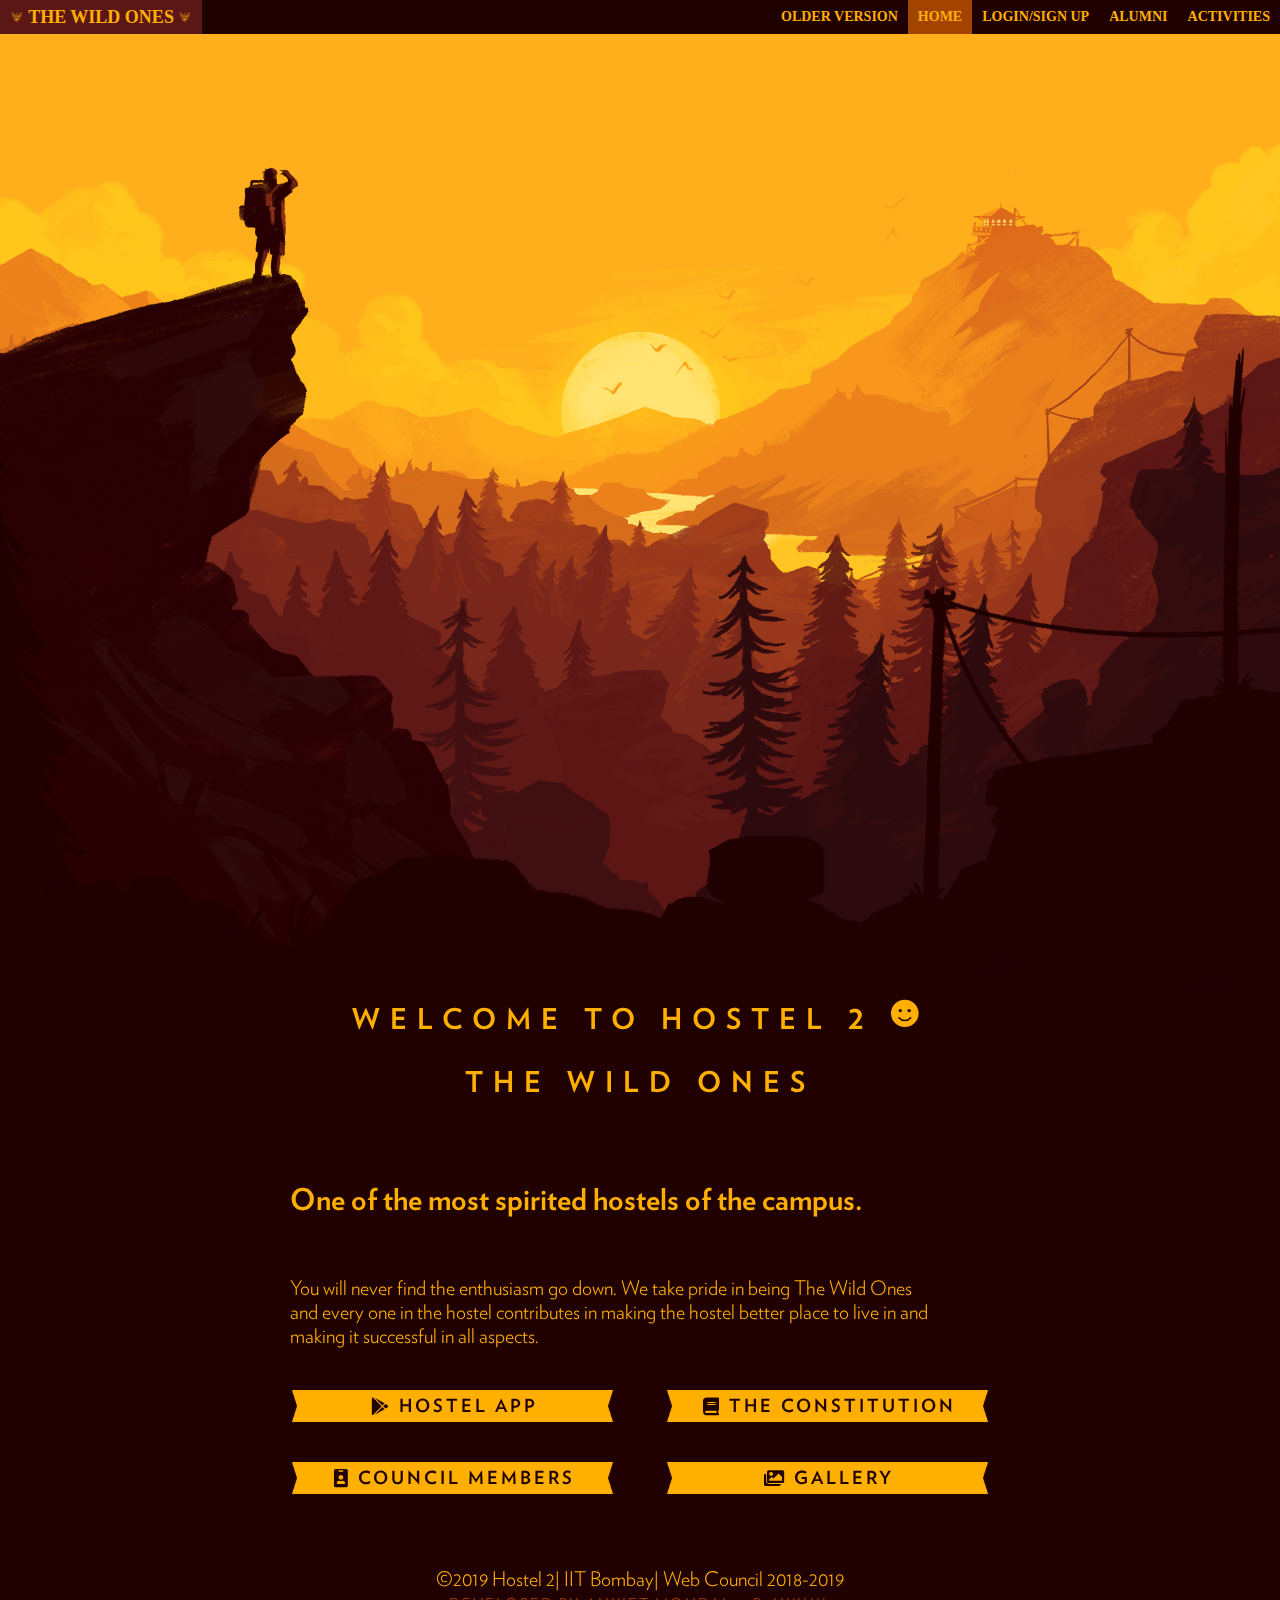
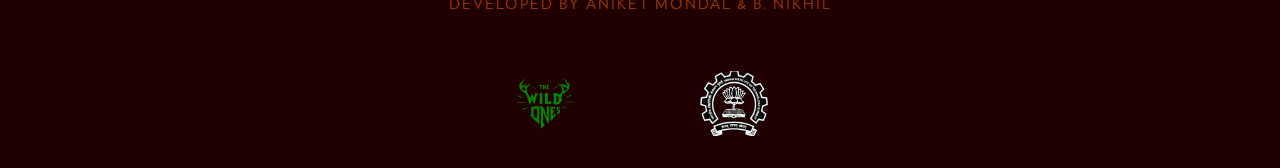
<file: index.html>
<html>
	<head>
		<meta name="viewport" content="width=device-width, initial-scale=1"> 
		<link rel="shortcut icon" href="images/h2.png">
		<title>The Wild Ones | H2 | IIT Bombay</title>
		<meta charset="utf-8">
		<link rel='stylesheet' href='https://use.fontawesome.com/releases/v5.6.3/css/all.css'>
		<link rel="stylesheet" href="css/firewatchlaunch.css" type="text/css" media="screen" charset="utf-8">
		<link rel="stylesheet" href="css/camponav.css" type="text/css" media="screen" charset="utf-8">
		<link rel="stylesheet" href="css/magnific-popup.css">
		<link rel="stylesheet" type="text/css" href="css/fonts.css" />
		<script type="text/javascript">
			!function(g,s,q,r,d){r=g[r]=g[r]||function(){(r.q=r.q||[]).push(
			arguments)};d=s.createElement(q);q=s.getElementsByTagName(q)[0];
			d.src='//d1l6p2sc9645hc.cloudfront.net/tracker.js';q.parentNode.
			insertBefore(d,q)}(window,document,'script','_gs');
			
			_gs('GSN-517995-G');
		  </script>
		<style> 
			#myDIV {
				-webkit-animation: mymove 6s infinite; /* Chrome, Safari, Opera */
				animation: mymove 6s infinite;
			}

			/* Chrome, Safari, Opera */
			@-webkit-keyframes mymove {
				50% {text-shadow: 1px 1px 50px red;}
			}

			/* Standard syntax */
			@keyframes mymove {
				50% {text-shadow: 1px 1px 50px red;}
			}
		</style>
	</head>
	
	<body class="firewatch launch withxbone">
			
			<ul class="navbar-top">
					
					<li id="nav-company"><a href=""><img src="images/h20.png" alt="icon" style="height: 14px"></img><strong> The Wild Ones </strong><img src="images/h20.png" alt="icon" style="height: 14px"></img></a></li>
					<li id="nav-blog"><a href=""><strong><span>Activities</span></strong></a></li>
					<li id="nav-blog"><a href="alumni/index.html"><strong><span>Alumni</span></strong></a></li>
					<li id="nav-blog"><a href="login.php"><strong><span>Login/Sign Up</span></strong></a></li>
					<li id="nav-game"><a href="#"><strong><span>Home</strong></a></li>
					<li id="nav-review"><a href="https://gymkhana.iitb.ac.in/~hostel2/index0.php"><strong><span>Older Version</span></strong></a></li>
			</ul>		
				<script type="text/javascript">document.getElementById("nav-game").className += " current";</script>
			

		<div id="page">

			

			<div class="keyart" id="nonparallax">
			</div>
			<div class="keyart" id="parallax">
				<div class="keyart_layer parallax" id="keyart-0" data-speed="2"></div>		<!-- 00.0 -->
				<div class="keyart_layer parallax" id="keyart-1" data-speed="5"></div>	<!-- 12.5 -->
				<div class="keyart_layer parallax" id="keyart-2" data-speed="11"></div>		<!-- 25.0 -->
				<div class="keyart_layer parallax" id="keyart-3" data-speed="16"></div>	<!-- 37.5 -->
				<div class="keyart_layer parallax" id="keyart-4" data-speed="26"></div>		<!-- 50.0 -->
				<div class="keyart_layer parallax" id="keyart-5" data-speed="36"></div>	<!-- 62.5 -->
				<div class="keyart_layer parallax" id="keyart-6" data-speed="49"></div>		<!-- 75.0 -->
				<div class="keyart_layer" id="keyart-scrim"></div>
				<div class="keyart_layer parallax" id="keyart-7" data-speed="69"></div>		<!-- 87.5 -->
				<div class="keyart_layer" id="keyart-8" data-speed="100"></div>		<!-- 100. -->
			</div>

			<div id="maincontain"><div id="main">

				<div class="section buy">
					<h2 class="banner nobackground" style="font-weight: 800;">
					<em>Welcome To Hostel </em>2 <em><i class='fas fa-smile'></i></em><br /><br /><em>The Wild Ones</em>
					</h2>
				</div>
				
				<div class="section description">
					<h5>One of the most spirited hostels of the campus.</h5>
					<div class="columntext">
						<p class="left">
						</br>You will never find the enthusiasm go down. We take pride in being The Wild Ones and every one in the hostel contributes in making the hostel better place to live in and making it successful in all aspects.
                        </p>
					</div>
				</div>
						
				<div class="section internallinks gridwithicons">
					<ul class="links smalllinks">
						<li class="link media"><a href="https://play.google.com/store/apps/details?id=app.insti&hl=en_IN">
							<h4 class="banner"><span class="oneline"><i class='fab fa-google-play'></i> Hostel App</span></h4>
						</a></li>
						<li class="link faq"><a href="https://gymkhana.iitb.ac.in/~hostel2/council/index.html">
							<h4 class="banner"><span class="twolines"><i class='fas fa-id-badge'></i> Council Members</span></h4>
						</a></li>
					</ul>
					<ul class="links smalllinks">
						<li class="link media"><a href="constitution.pdf">
							<h4 class="banner"><span class="twolines"><i class='fas fa-book'></i> The Constitution</span></h4>
						</a></li>
						<li class="link faq"><a href="gallery.php">
							<h4 class="banner"><span class="oneline"><i class='fas fa-images'></i> Gallery</span></h4>
						</a></li>
					</ul>
				</div>
				
				
				
				
				
				
				
				<div class="section copyright">
					<em>&copy;<span id="year">2019</span> Hostel 2| IIT Bombay| Web Council 2018-2019</em></br>
					<p>Developed by Aniket Mondal & B. Nikhil</p>
				</div>

				<div class="section companylinks">
					<ul class="companies">
						<li class="campo"><a href="">
							<h1></h1>
						</a></li>
						<li class="panic"><a href="http://iitb.ac.in/">
							<h1></h1>
						</a></li>
					</ul>
				</div>

			</div></div>

		</div>

		<script type="text/javascript" src="js/jquery-1.12.0.min.js"></script>
		<script type="text/javascript" src="js/jquery-migrate-1.2.1.min.js"></script>
		<script type="text/javascript" src="js/magnific.js"></script>
		<script type="text/javascript" src="js/jquery.mousewheel.min.js"></script>

		<script type="text/javascript" src="js/firewizard.js"></script>
	</body>

</html>
</file>
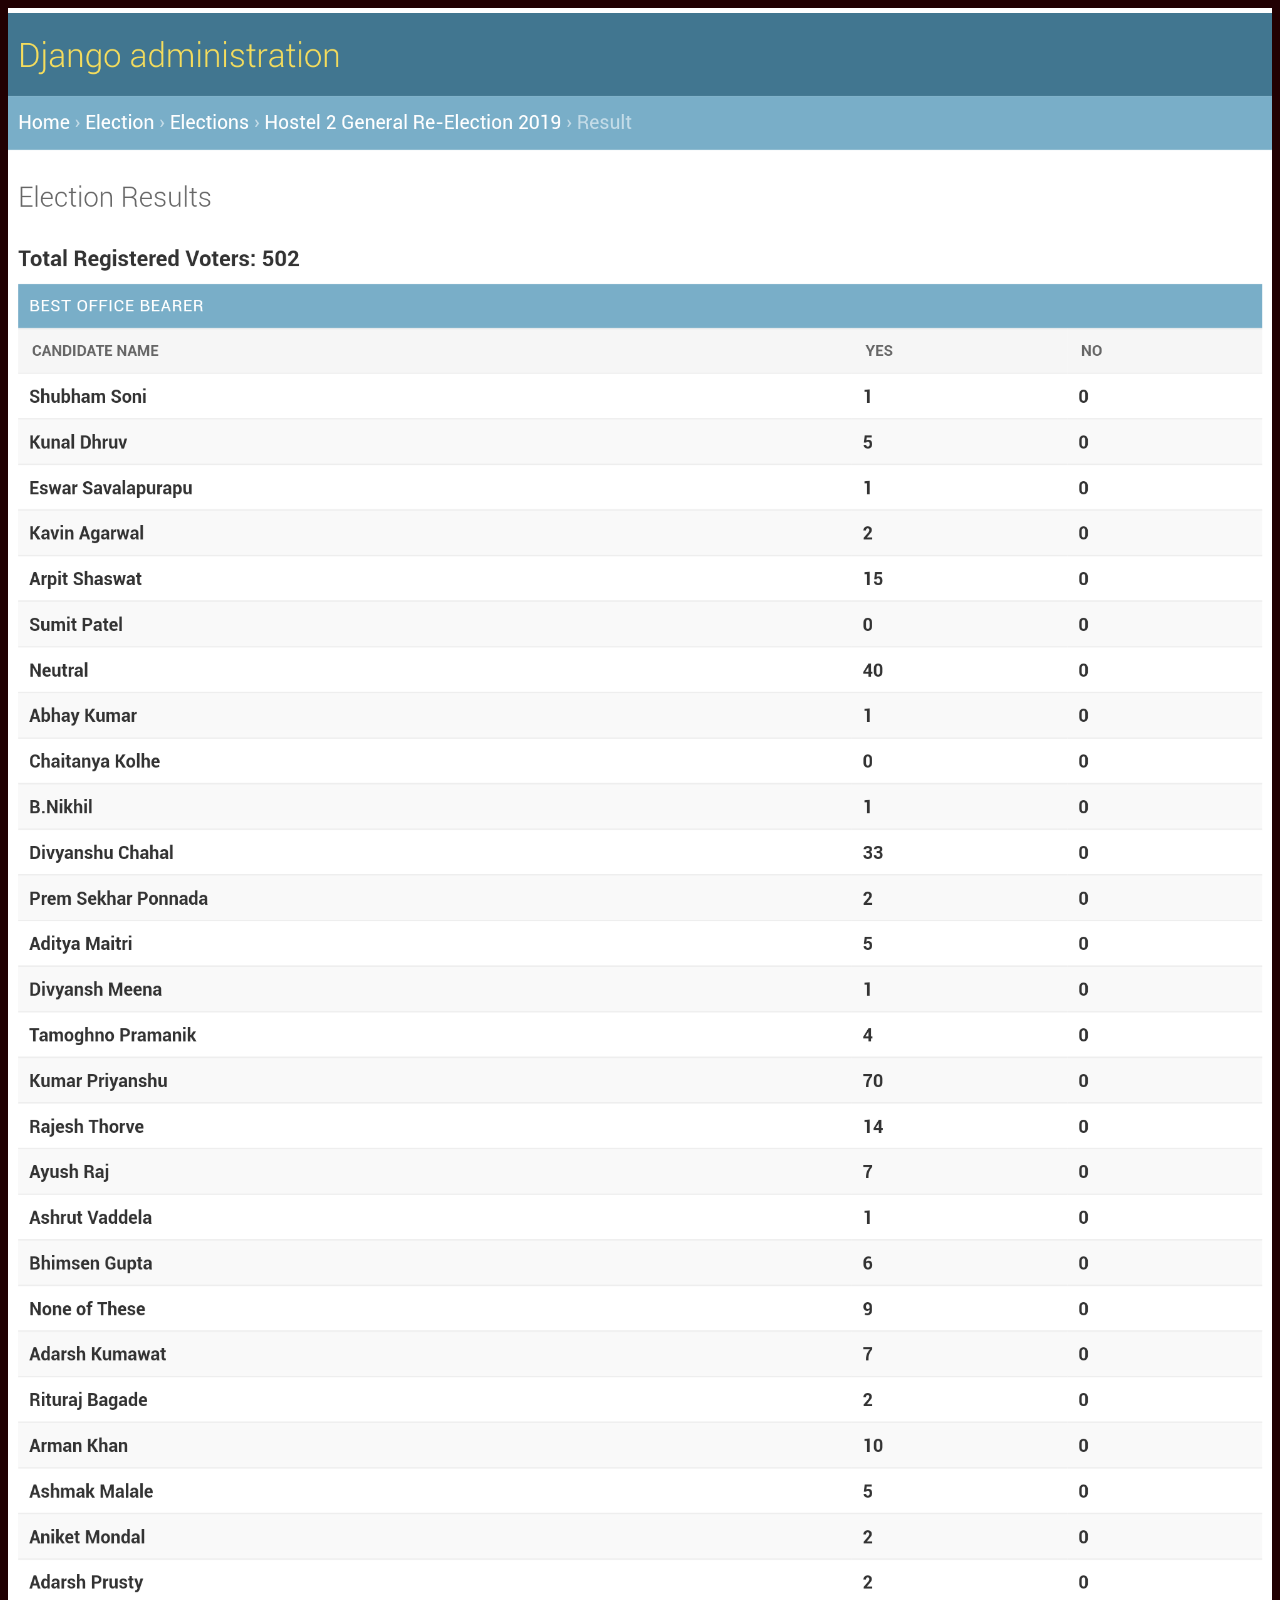
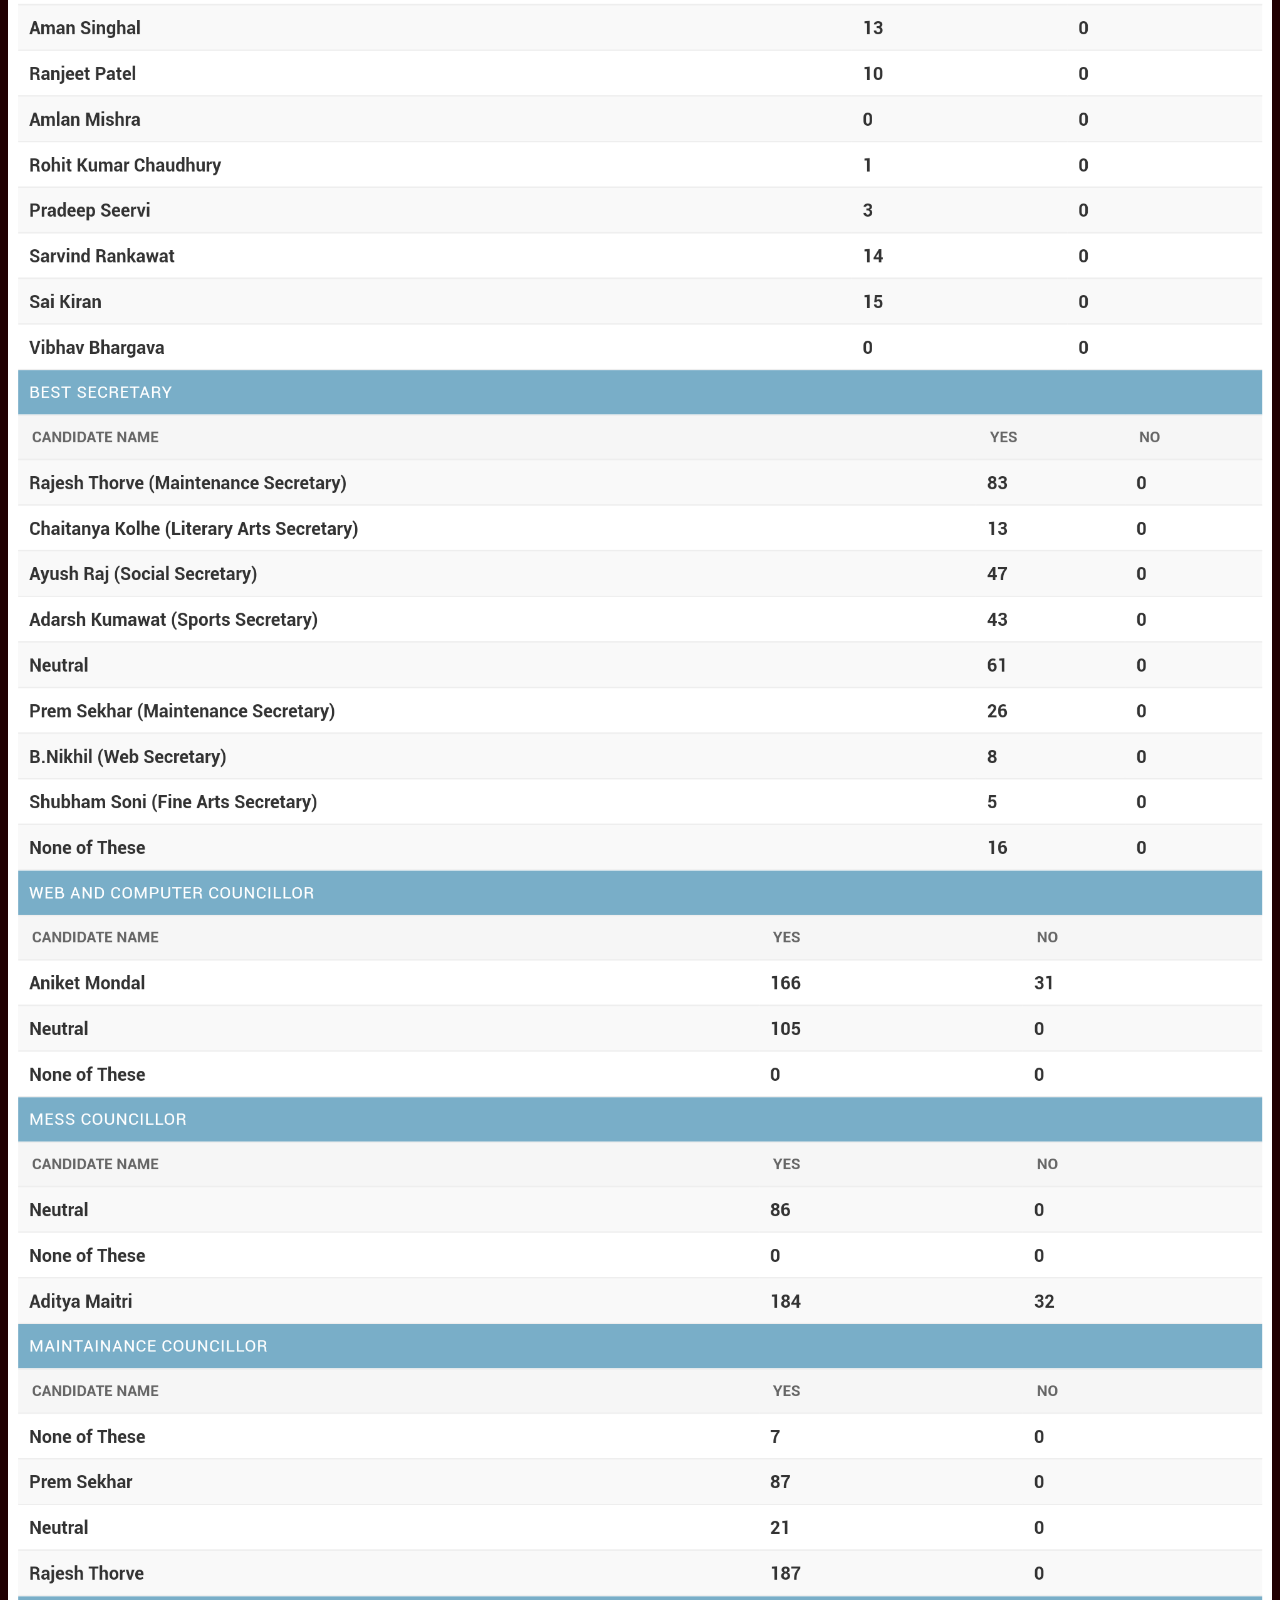
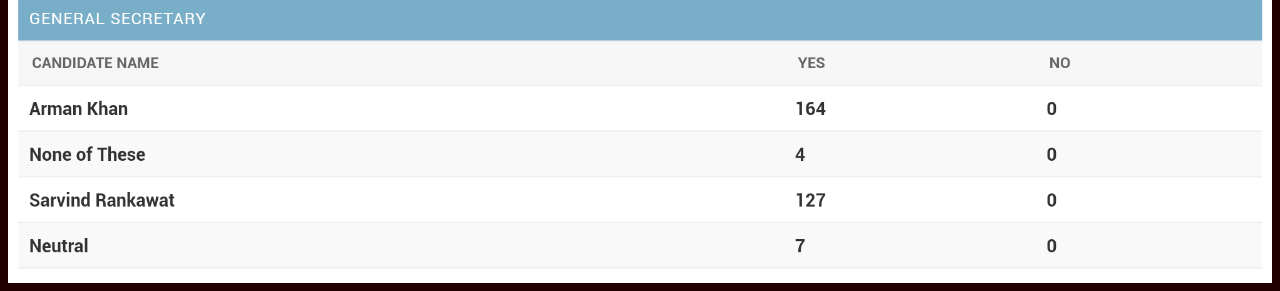
<file: eresult.html>
<html lang="en">
	<head>
	<title>Result of H2 General Election 2019-2020</title>
	</head>
	<body style="background-color:#210002">
	<img src="images/result.png" style="max-width:100%">
	</body>
</html>
</file>
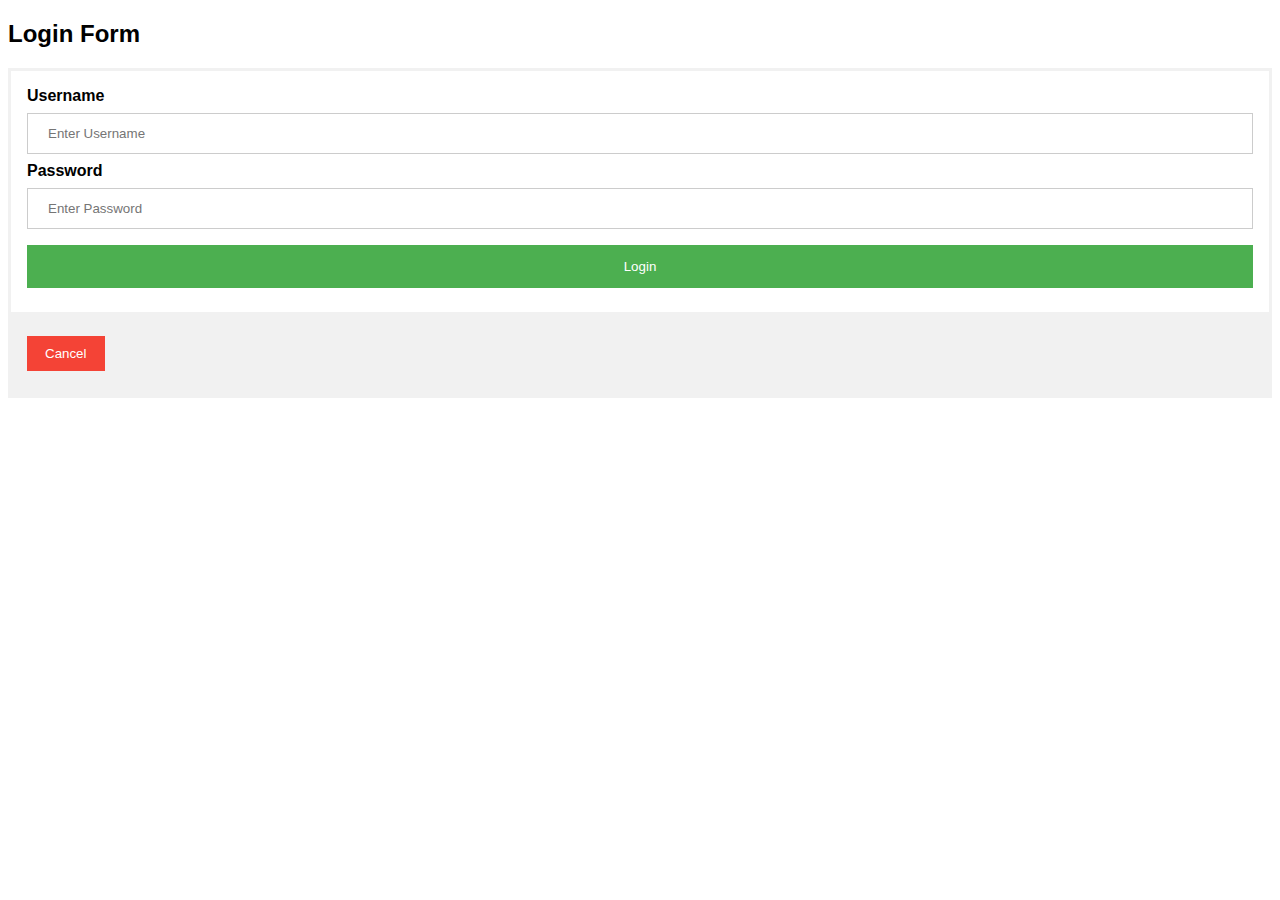
<file: secretaries.html>
<!DOCTYPE html>
<html>
<head>
<meta name="viewport" content="width=device-width, initial-scale=1">
<style>
body {font-family: Arial, Helvetica, sans-serif;}
form {border: 3px solid #f1f1f1;}

input[type=text], input[type=password] {
    width: 100%;
    padding: 12px 20px;
    margin: 8px 0;
    display: inline-block;
    border: 1px solid #ccc;
    box-sizing: border-box;
}

button {
    background-color: #4CAF50;
    color: white;
    padding: 14px 20px;
    margin: 8px 0;
    border: none;
    cursor: pointer;
    width: 100%;
}

button:hover {
    opacity: 0.8;
}

.cancelbtn {
    width: auto;
    padding: 10px 18px;
    background-color: #f44336;
}

.imgcontainer {
    text-align: center;
    margin: 24px 0 12px 0;
}

img.avatar {
    width: 40%;
    border-radius: 50%;
}

.container {
    padding: 16px;
}

span.psw {
    float: right;
    padding-top: 16px;
}

/* Change styles for span and cancel button on extra small screens */
@media screen and (max-width: 300px) {
    span.psw {
       display: block;
       float: none;
    }
    .cancelbtn {
       width: 100%;
    }
}
</style>
</head>
<body>

<h2>Login Form</h2>

<form action="council_check.php" method="POST" enctype = "multipart/form-data">
  <div class="container">
    <label for="uname"><b>Username</b></label>
    <input type="text" placeholder="Enter Username" name="uname" required>

    <label for="psw"><b>Password</b></label>
    <input type="password" placeholder="Enter Password" name="psw" required>
        
    <button type="submit">Login</button>
  </div>

  <div class="container" style="background-color:#f1f1f1">
    <button type="button" class="cancelbtn">Cancel</button>
  </div>
</form>

</body>
</html>
</file>
<file: css/camponav.css>
.fwswitch.mobile ul.navbar-top {
	display: none;
}

ul.navbar-top .reveal {
	display: none;
}
ul.navbar-top .collapse {
	display: inline;
}

ul.navbar-top a {
	text-decoration: none;
}
ul.navbar-top {
	position: relative;
	z-index: 99999;
	width: 100%;
	text-align: left;
	font-size: 0;
	line-height: 0;
	font-family: "futura-pt";
	padding: 0;
}
.fwswitch ul.navbar-top {
	box-shadow: 0 0px 15px 0px #2c2819e3;
}

ul.navbar-top b, ul.navbar-top strong, ul.navbar-top b *, ul.navbar-top strong * {
	font-weight: 700;
}
ul.navbar-top:after {
	content: "";
	display: block;
	clear: both;
}

ul.navbar-top li, ul.navbar-top a {
	display: inline-block;
}

ul.navbar-top li {
	float: right;
}

ul.navbar-top li#nav-company {
	float: left;
}
ul.navbar-top li#nav-company a {
	font-size: 18px;
	line-height: 14px;
}

ul.navbar-top, ul.navbar-top a {
	background-color: #000;
}

.firewatch ul.navbar-top, .firewatch ul.navbar-top a {
	background-color: #2d112b;
}
.firewatch.launch ul.navbar-top, .firewatch.launch ul.navbar-top a {
	background-color: #210002;
}

.firewatch.faq ul.navbar-top, .firewatch.faq ul.navbar-top a {
	background-color: #FF6C3F;
}

ul.navbar-top a {
	color: #F3F1E9;
	font-size: 14px;
	line-height: 14px;
	padding: 10px;
	text-transform: uppercase;
}
.index ul.navbar-top a {
	color: #F3F1E9;
}
.firewatch ul.navbar-top a {
	color: #ffaf00;
}
.fwswitch ul.navbar-top a {
	color: rgb(254,242,224);
}
.firewatch.faq ul.navbar-top a {
	color: #2D112D;
}

ul.navbar-top li.current a, ul.navbar-top li.current a:hover {
	background-color: #F3F1E9;
	color: #000;
}
.index ul.navbar-top li.current a, .index ul.navbar-top li.current a:hover {
	background-color: #000;
	color: #F3F1E9;
}

.firewatch ul.navbar-top li.current a, .firewatch ul.navbar-top li.current a:hover {
	background-color: #7e0030;
	color: #ff6d3f;
}
.firewatch.launch ul.navbar-top li.current a, .firewatch.launch ul.navbar-top li.current a:hover {
	background-color: #a34300;
	color: #ffaf00;
}
.firewatch.faq ul.navbar-top li.current a, .firewatch.faq ul.navbar-top li.current a:hover {
	background-color: #2D112D;
	color: #C9293E;
}
.fwswitch ul.navbar-top li.current a, .fwswitch ul.navbar-top li.current a:hover {
	background-color: rgb(254,242,224);
}

.firewatch ul.navbar-top {
	position: absolute;
	top: 0;
}

.firewatch.faq ul.navbar-top {
	margin-bottom: 0;
}

ul.navbar-top a:hover {
	background-color: #44433E;
	text-decoration: none;
	border: 0;
}

.firewatch ul.navbar-top a:hover {
	background-color: #530031;
}
.firewatch.launch ul.navbar-top a:hover {
	background-color: #5a1715;
}

.firewatch.faq ul.navbar-top a:hover {
	background-color: #C8512C;
}

@media only screen and (max-width: 880px) {
	ul.navbar-top .reveal {
		display: inline;
	}
	ul.navbar-top .collapse {
		display: none;
	}
}

@media only screen and (max-width: 630px) {
	ul.navbar-top a {
		padding-left: 4px;
		padding-right: 4px;
	}
	ul.navbar-top #nav-company a {
		padding-left: 10px;
		padding-right: 5px;
	}
}

@media only screen and (max-width: 560px) {
	ul.navbar-top b, ul.navbar-top strong, ul.navbar-top b *, ul.navbar-top strong * {
		font-weight: 700;
	}
	ul.navbar-top a {
		padding-left: 3px;
		padding-right: 3px;
	}
}

@media only screen and (max-width: 540px) {
	body {
		padding-bottom: 250px !important;
	}
	.fwswitch ul.navbar-top {
		box-shadow: none;
	}
	ul.navbar-top li, ul.navbar-top li#nav-company {
		float: none;
		display: block;
		text-align: center;
	}
	ul.navbar-top a {
		float: none;
		display: block;
	}
	ul.navbar-top {
		position: absolute;
		bottom: 0;
		counter-reset: c 6;
	}

	.firewatch ul.navbar-top {
		top: initial;
	}
	ul.navbar-top .reveal {
		display: none;
	}
	ul.navbar-top .collapse {
		display: inline;
	}

	.egypt .video .container {
		top: 0;
	}
}
</file>
<file: css/fonts.css>
/*
	Copyright (C) 2011-2018 Hoefler & Co.
	This software is the property of Hoefler & Co. (H&Co).
	Your right to access and use this software is subject to the
	applicable License Agreement, or Terms of Service, that exists
	between you and H&Co. If no such agreement exists, you may not
	access or use this software for any purpose.
	This software may only be hosted at the locations specified in
	the applicable License Agreement or Terms of Service, and only
	for the purposes expressly set forth therein. You may not copy,
	modify, convert, create derivative works from or distribute this
	software in any way, or make it accessible to any third party,
	without first obtaining the written permission of H&Co.
	For more information, please visit us at http://typography.com.
	265418-131271-20181214
*/

@font-face{ font-family: "Verlag A"; src: url([data-uri]); font-weight:300; font-style:normal; } @font-face{ font-family: "Verlag B"; src: url([data-uri]); font-weight:300; font-style:normal; } @font-face{ font-family: "Verlag A"; src: url([data-uri]); font-weight:400; font-style:normal; } @font-face{ font-family: "Verlag B"; src: url([data-uri]); font-weight:400; font-style:normal; } @font-face{ font-family: "Verlag A"; src: url([data-uri]); font-weight:700; font-style:normal; } @font-face{ font-family: "Verlag B"; src: url([data-uri]); font-weight:700; font-style:normal; }
</file>
<file: css/firewatchlaunch.css>
/* RESET */
a,abbr,acronym,address,applet,article,aside,audio,b,big,blockquote,body,canvas,caption,center,cite,code,dd,del,details,dfn,div,dl,dt,em,embed,fieldset,figcaption,figure,footer,form,h1,h2,h3,h4,h5,h6,header,hgroup,html,i,iframe,img,ins,kbd,label,legend,li,mark,menu,nav,object,ol,output,p,pre,q,ruby,s,samp,section,small,span,strike,strong,sub,summary,sup,table,tbody,td,tfoot,th,thead,time,tr,tt,u,ul,var,video{margin:0;padding:0;border:0;font:inherit;vertical-align:top}article,aside,details,figcaption,figure,footer,header,hgroup,menu,nav,section{display:block}body{line-height:1}ol,ul{list-style:none}blockquote,q{quotes:none}blockquote:after,blockquote:before,q:after,q:before{content:'';content:none}table{border-collapse:collapse;border-spacing:0}
a, a:link, a:visited { color: inherit; text-decoration: inherit; }

/* GLOBAL */

.section.internallinks, .section.internallinks * {
	vertical-align: baseline;
}
.gridwithicons.section.internallinks, .gridwithicons.section.internallinks * {
	vertical-align: top;
}



html {
	background-color: #210002;
	color: #ffaf00;
	font-family: 'Verlag A', 'Verlag B', "Verlag";
	font-weight: 300;
	font-style: normal;
	text-align: center;
	font-size: 20px;
}

.section {
	color: #ffaf00;
}

p>a:link, p>a:visited {
	color: #03675a;
	text-decoration: underline;
	transition: color 0.2s;
}
p>a:hover {
	color: #fff;

}

body {
	position: relative;
}
body.subpage {
	position: relative;
}
.subpage .toprule {
	position: relative;
}

h2, h4 {
	text-transform: uppercase;
}

s {
	opacity: 0.8;
	position: relative;
	text-decoration: none;
}
s:before {
	position: absolute;
	content: "";
	left: -3px;
	top: 50%;
	right: -3px;
	border-top: 2px solid;
	box-shadow: 0px 1px 1px #ffaf00;
	border-color: #2c3700;
	-webkit-transform: rotate(-4deg);
	-moz-transform: rotate(-4deg);
	-ms-transform: rotate(-4deg);
	-o-transform: rotate(-4deg);
	transform: rotate(-4deg);
}


/* MAGNIFIC OVERRIDE */

.firewatch .mfp-image-holder .mfp-content {
    max-width: 90%;
}



/* PARALLAX */

.keyart, .keyart_layer {
	height: 1000px;
}

#parallax {
	display: none;
}
#nonparallax {
	display: block;
}

#nonparallax {
	background-image: url('../images/keyart-mobile.jpg');
	background-position: center;
	background-repeat: no-repeat;
	background-size: cover;
}

.keyart {
	position: relative;
	z-index: 10;
}

.keyart_layer {
	background-position: bottom center;
	background-size: auto 1038px;
	background-repeat: repeat-x;
	width: 100%;
	position: absolute;
}
.keyart_layer.parallax {
	position: fixed;
}
	#keyart-0 {
		background-image: url('../images/parallax/parallax0.png');
		background-color: #ffaf00;
	}
	#keyart-1 {
		background-image: url('../images/parallax/parallax1.png');
	}
	#keyart-2 {
		background-image: url('../images/parallax/parallax2.png');
	}
	#keyart-3 {
		background-image: url('../images/parallax/parallax3.png');
	}
	#keyart-4 {
		background-image: url('../images/parallax/parallax4.png');
	}
	#keyart-5 {
		background-image: url('../images/parallax/parallax5.png');
	}
	#keyart-6 {
		background-image: url('../images/parallax/parallax6.png');
	}
	#keyart-7 {
		background-image: url('../images/parallax/parallax7.png');
	}
	#keyart-8 {
		background-image: url('../images/parallax/parallax8.png');
	}
	#keyart-scrim {
		/* background-color: #ffaf00; */
		background-color: #ffaf00;
		opacity: 0;
	}

@media (-webkit-min-device-pixel-ratio: 1.5), (min-resolution: 144dpi){ 
   	#keyart-0 {
		background-image: url('../images/parallax/parallax0@2x.png');
		background-color: #ffaf1b;
	}
	#keyart-1 {
		background-image: url('../images/parallax/parallax1@2x.png');
	}
	#keyart-2 {
		background-image: url('../images/parallax/parallax2@2x.png');
	}
	#keyart-3 {
		background-image: url('../images/parallax/parallax3@2x.png');
	}
	#keyart-4 {
		background-image: url('../images/parallax/parallax4@2x.png');
	}
	#keyart-5 {
		background-image: url('../images/parallax/parallax5@2x.png');
	}
	#keyart-6 {
		background-image: url('../images/parallax/parallax6@2x.png');
	}
	#keyart-7 {
		background-image: url('../images/parallax/parallax7@2x.png');
	}
	#keyart-8 {
		background-image: url('../images/parallax/parallax8@2x.png');
	}
}

/* FIREWATCH LOGO */

h1#firewatchlogo {
	position: relative;
	width: 100%;
	height: 282px;
	background-position: center bottom;
	background-repeat: no-repeat;
	background-size: 400px auto;
	background-image: url('../images/firewatch_subpage_mainlogo.png');
	text-indent: -9999px;
	z-index: 2;
	margin-bottom: 80px;
}

#firewatchlogocontain {
	max-width: 400px;
	margin: 105px auto 80px;
}
	#firewatchlogocontain img {
		width: 100%;
		transition: opacity 0.2s;
	}
	#firewatchlogocontain a:hover img {
		opacity: 0.8;
	}

@media (max-width: 600px) {
	#firewatchlogocontain {
		padding-left: 10px;
		padding-right: 20px;
	}
}

@media only screen and (max-device-width: 450px) {

	h1#firewatchlogo {
		
	}

}

/* MAIN STRUCTURE */

.toprule {
	background-color: #a34300;
	height: 37px;
	position: absolute;
	width: 100%;
}

@media only screen and (max-width: 480px) {
	.toprule {
		display: none;
	}

	.pax #maincontain {
		top: 0px !important;
	}
}

#maincontain {
	background-color: #210002;
	position: relative;
	z-index: 98;
}

	.pax #maincontain {
		top: 140px;
	}


#main {
	max-width: 900px;
	padding-left: 30px;
	padding-right: 30px;
	margin-left: auto;
	margin-right: auto;
	z-index: 99;
	position: relative;
	background-color: #210002;
}

.section {

}



/* PAX 2016 OVERRIDE PAGES */


.section.paxlogo {
	max-width: 425px;
	margin-left: auto;
	margin-right: auto;
}
	.section.paxlogo img {
		width: 100%;
		margin-top: 60px;
	}

.section.description.paxcallout {
	text-transform: uppercase;	
	text-align: center;
	margin-top: 50px;
	margin-bottom: 80px;
}
.section.description.paxcallout h5 {
	margin-bottom: 12px;
	letter-spacing: 11px;
	font-size: 26px;
	line-height: 1em;
}
.section.description.paxcallout h5 span {
	font-size: 22px;
	vertical-align: 0px;
}

.section.description .prepax {
	text-align: center;
}

.pax .section.feature img {
	width: 100%;
}

.pax .section.feature.syber img {
	width: 100%;
	max-width: 405px;
}

.pax .section.support {
	margin-top: 50px;
}


/* GAME DESCRIPTION */

.section.description {
	text-align: left;
	line-height: 1.2em;
	margin-top: 80px;
	max-width: 700px;
	margin-left: auto;
	margin-right: auto;
}

.section.description h5 {
	font-size: 30px;
	font-weight: 700;
	line-height: 1.5em;
	margin-bottom: 30px;
}

.columntext p {
	margin-bottom: 1.6em;
	display: inline-block;
}
	.columntext p.left {
		margin-right: 50px;
	}


/* BANNER STYLING */
 
h2.banner.nobackground {
	color: #ffaf00;
}

.banner span {
	background: url('../images/banner_transparent_left.png') no-repeat left top / contain, 
				url('../images/banner_transparent_right.png') no-repeat right top / contain;
	background-color: #ffaf00;
	color: #210002;
	display: inline-block;
	padding: .5em 1.1em;
	background-clip: padding-box;
	outline: 1px solid #210002;
	transition: background-color 0.15s;
}
.banner.arrow span {
	background: url('../images/banner_transparent_left.png') no-repeat left top / contain, 
				url('../images/banner_arrow_transparent_right.png') no-repeat right top / contain;
}
	.active .banner span {
		transition: none;
	}
	a:hover .banner span {
		background-color: #ffffff;
	}
	a:hover .banner span s:before {
		box-shadow: 0px 1px 1px #fff;
	}

	.section li>a:hover h3 {
		background-color: #ffffff;
	}
.subpagenav .active .banner span {
	color: #ffaf1b;
}

.link.active .banner span {
	background: url('../images/banner_outlined_left.png') no-repeat left top / contain,
				url('../images/banner_outlined_right.png') no-repeat right top / contain,
				url('../images/banner_outlined_body.png') repeat-x center top / contain;
}

.smalllinks li h3 {
	width: 290px;
	height: 70px;
	background-color: #ffaf00;
	display: inline-block;
	text-indent: -9999px;
	background-size: cover;
	background-position: center;
	padding-bottom: 3px;
	box-shadow: inset 0 0 0 3px #210002;
	background-clip: padding-box;
	transition: background-color 0.15s;
}
.withxbone .smalllinks li h3 {
	width: 250px;
}

.smalllinks li.pc .steam h3 {
	width: 184px;
}
.smalllinks li.pc .gog h3 {
	width: 70px;
}
.smalllinks li.xbone .xlive h3 {
	width: 140px;
}

.smalllinks li.pc a {
	display: inline-block;
}

.smalllinks h4 {
	font-size: 18px;
	letter-spacing: 3px;
	font-weight: 700;
}

.smalllinks h4.banner span {
	padding: 4px 13px 3px 16px;
}

.smalllinks li a {
	display: block;
}

.smalllinks.switch h4.banner {
	display: block;
	margin-top: 30px;
}

.smalllinks.switch h4.banner span {
    display: block;
    max-width: 700px;
    margin-left: auto;
    margin-right: auto;
}

.section .dim li>a h3, .section .dim li.active>a h4.banner span {
	background-color: #210002;
}

.section .dim li>a h3, .section .dim li>a h4.banner span, .smalllinks.switch h4.banner span {
	background-color: #973700;
}
.section .dim li>a:hover h3, .section .dim li>a:hover h4.banner span, a.smalllinks.switch:hover h4.banner span {
	background-color: #ffaf00;
}




/* SUBPAGE TOP NAV */

.section.subpagenav {
	max-width: 1425px;
	margin: 0 auto 90px auto;
	padding-left: 25px;
	padding-right: 25px;
}
.section.subpagenav li.link {
	display: inline-block;
}
.section.subpagenav li.link.active {
	margin: auto 110px;
}

.section.subpagenav .banner span {
	width: 280px;
}

.section.subpagenav .active a {
	cursor: default;
}

@media (max-width: 1450px) {
	.section.subpagenav li.link.active {
		margin: auto 43px;
	}
	.section.subpagenav .banner span {
		width: 240px;
	}
}

@media (max-width: 975px) {
	.section.subpagenav li.link {
		display: block;
		margin: 15px auto;
	}
	.section.subpagenav .banner span {
		display: block;
		max-width: 400px;
		width: auto;
		margin: auto;
	}
	.section.subpagenav li.link.active {
		margin: auto;
	}
}




/* VIDEO SECTION */

.section.feature {
	width: 100%;
	max-width: none;
	margin: 50px auto 120px;
}

.videocontain {
	position: relative;
	padding-bottom: 56.1%;
	height: 0;
	overflow: hidden;
}

.videocontain iframe {
	position: absolute;
	top: 0;
	left: 0;
	width: 100%;
	height: 100%;
}


/* PRESS QUOTE SECTIONS */

.section.pressquote {
	margin: 30px auto 20px;
}
	.section.pressquote.first {
		margin-top: 0;
	}
.section.pressquote h2, .section.pressquote h3 {
	line-height: 1.35em;
	margin: 20px auto;
}
	.section.pressquote.first h2 {
		margin-top: 0;
	}

.section.pressquote.big h2 {
	font-size: 38px;
	letter-spacing: 3px;
}

.section.pressquote h3 {
	font-weight: 700;
	color: #973700;
}
.section.pressquote.big h3 {
	font-size: 22px;
	letter-spacing: 3px;
}

/* AWARDS */

ul.awards {
	margin-left: -70px;
	margin-right: -70px;
	margin-bottom: 50px;
}
li.award {
	height: 50px;
	width: 170px;
	background-image: url(images/laurel_left.png), url(images/laurel_right.png);
	background-position: left, right;
	background-size: contain;
	background-repeat: no-repeat;
	display: inline-block;
	padding: 10px 40px;
	margin: 15px 35px;
	vertical-align: middle;
}
li.award div {
	position: relative;
	top: 50%;
	transform: translateY(-50%);
}
li.award span {
	display: block;
	font-size: 14.5px;
	text-transform: uppercase;
	letter-spacing: 1px;
	line-height: 18px;
}
li.award .details {
	color: rgb(151,55,0);
	font-weight: 600;
}

/* STORE LINKS SECTION */

.section.buy {
	color: #210002;
	/* margin-bottom: 80px; */
	margin-bottom: 40px;
}

.section.buy h2.nobackground {
	font-size: 170%;
}
.section.buy h2.nobackground em {
	font-size: 84%;
	vertical-align: 0;
}

.section.buy h2.banner span {
	padding: 15px 22px 15px 28px;
}
.withxbone .section.buy h2.banner span {
	padding-left: 48px;
	padding-right: 42px;
	padding-top: 12px;
	font-size: 130%;
}
.withxbone .section.buy h2.banner span>em {
	font-size: 89%;
	vertical-align: -1px;
}

.section.buy h2 {
	font-size: 28px;
	letter-spacing: 10px;
}

.section.buy ul {
	margin-left: 26px;
}
.withxbone .section.buy ul {
	margin-left: 0;
}

.section.buy li {
	display: inline-block;
	margin-top: 12px;
}
.section.buy li.steam {
	margin-right: 32px;
}

.smalllinks li.steam h3 {
	background-image: url('../images/storelink_steam.png');
}
.smalllinks li.pc .steam h3 {
	background-image: url('../images/storelink_steam.png');
}
.smalllinks li.pc .gog h3 {
	background-image: url('../images/storelink_gog.png');
}

.smalllinks li.ps4 h3 {
	background-image: url('../images/storelink_psn.png');
}
.smalllinks .ps4 h4.banner span {
	padding-right: 17px;
}

.smalllinks li.xbone h3 {
	background-image: url('../images/storelink_xbone.png');
}


/* SCREENSHOT SECTION */

.section.screenshots .thumbnails li {
	display: inline-block;
	width: 47%;
	margin-bottom: 40px;
	background-size: cover;
	background-repeat: no-repeat;
	background-position: center bottom;
}
.section.screenshots .thumbnails li, .screenshot img {
	opacity: 0.85;
	transition: opacity .2s;
}
	.section.screenshots .thumbnails li:hover, .screenshot a:hover img {
		opacity: 1;
	}
	.section.screenshots .thumbnails li img {
		width: 100%;
		height: auto;
	}
.section.screenshots .thumbnails li:nth-child(odd) {
	margin-right: 5.5%;
}


/* SITE LINKS SECTION */

.section.internallinks {
	margin-top: 10px;
	margin-bottom: 35px;
	font-size: 0;
}

.smalllinks li.merchandise h3 {
	background-image: url('../images/merchlink_transparent.png');
	height: 99px;
	width: 283px;
}

.section.internallinks .smalllinks li {
	margin-bottom: 40px;
}

.section.internallinks .smalllinks li h4.banner span {
	display: block;
}

ul.links.smalllinks {
	display: inline-block;
	width: 325px;
	margin: 0 25px;
}


.gridwithicons .smalllinks h4.banner span {
    padding-top: 7px;
    height: 22px;
}

.gridwithicons .smalllinks h4.banner span img {
    height: 17px;
    vertical-align: -2px;
    margin-right: 11px;
}


/* FOOTER SECTION */


.section.support ul.supportlinks {
	height: 68px;
	background-image: url('../images/firewatch_shield_small.png');
	background-size: auto 100%;
	background-repeat: no-repeat;
	background-position: center top;
	margin-left: -30px;
	margin-right: -30px;
}

.section.support .supportlinks {
	font-size: 0;
}
.section.support .supportlinks li {
	display: inline-block;
	width: 50%;
	margin-top: 23px;
}

.section.support .supportlinks .banner>span {
	display: block;
}

.section.support .supportlinks .link a {
	margin: 0 50px;
}

.section.support .supportlinks h4.banner span {
    padding: 4px 7px 3px 10px;
}

.section.copyright {
	margin: 20px auto;
}

.section.copyright p {
	font-size: 15px;
	font-weight: 500;
	line-height: 30px;
	text-transform: uppercase;
	letter-spacing: 2px;
	color: #973700;
}

.section.companylinks {
	text-align: center;
}
.section.companylinks .companies li {
	display: inline-block;
}
.section.companylinks .companies li a {
	display: block;
}
.section.companylinks .companies li h1 {
	height: 69px;
	width: 125px;
	background-color: #973700;
	text-indent: -9999px;
	background-size: auto 100%;
	background-position: center;
	background-repeat: no-repeat;
	box-shadow: inset 0 0 0 2px #210002;
	background-clip: padding-box;
	transition: background-color 0.15s;
	margin: 30px;
}
	.section.companylinks .companies li>a:hover h1 {
		background-color: #ffaf00;
	}
.section.companylinks .companies li.campo h1 {
	background-image: url('../images/h2.png');
	background-color: #210002;
}
.section.companylinks .companies li.panic h1 {
	background-image: url('../images/iitb.png');
	background-color: #210002;
}



/********************/
/********************/
/*** GRID  LAYOUT ***/
/********************/
/********************/

.gridcontainer {
	width: 1425px;
	font-size: 0;
	margin-left: auto;
	margin-right: auto;
	position: relative;
	vertical-align: top;
}
	.gridcontainer.fullpage {
		margin-bottom: 100px;
		
	}

.gridunit, .gridparent {
	display: inline-block;
}

.gridunit {
	margin: 30px 25px;
	
	font-size: 0;
}
	.gridunit>a {
		font-size: 0;
	}
	.gridunit.videoparent {
		
	}

.gridunit.c1 {
	width: 425px;
}
.gridparent.c1 {
	max-width: 475px;
}

.gridunit.c2 {
	width: 900px;
}
.gridparent.c2 {
	max-width: 950px;
}

.gridunit.c3 {
	display: block;
}
.gridparent.c3 {
	width: 100%;
}


.gridcontainer .screenshot img {
	width: 100%;
}

.videocaptions {
	font-size: 16px;
	color: #ffaf1b;
	text-transform: uppercase;
	display: block;
	height: 34px;
	margin-bottom: -4px;
	letter-spacing: 3px;
	position: relative;
}
	.videocaptions span {
		display: block;
		position: absolute;
		bottom: 0;
	}
	.videocaptions span.left {
		left: 0;
	}
	.videocaptions span.right {
		right: 0;
	}

.quotecontain {
	text-transform: uppercase;
}
.quotation {
	font-size: 38px;
	color: #ffaf00;
	letter-spacing: 3px;
	line-height: 48px;
}
.citation {
	margin-top: 15px;
}
.quotecontain .gridcaptionbold {
	line-height: 24px;
}

.gridcaptionbold {
	color: #973700;
	font-weight: bold;
	font-size: 18px;
	letter-spacing: 3px;
}

@media (max-width: 1450px) {
	.gridcontainer {
		max-width: 950px;
	}
	.gridunit.hidetwocolumn {
		display: none;
	}
}

@media (min-width: 976px) {
	.gridunit.quote {
		height: 238px;
		-webkit-transform-style: preserve-3d;
		-moz-transform-style: preserve-3d;
		transform-style: preserve-3d;
		position: relative;
	}
	.quotecontain {
		position: relative;
		top: 49%;
		-webkit-transform: translateY(-50%);
		-ms-transform: translateY(-50%);
		transform: translateY(-50%);
	}
}

@media (max-width: 975px) {

	.gridunit.hideonecolumn, .gridunit .hideonecolumn {
		display: none;
	}	 

	.gridcontainer, .gridcontainer>.gridparent {
		width: auto;
		max-width: inherit;
		
	}
	.gridcontainer>.gridunit, .gridcontainer>.gridparent, .gridcontainer>.gridparent>.gridunit {
		display: block;
		width: auto;
	}

	.quotecontain {
		margin: 60px auto;
	}

	.gridunit.fullbleed {
		margin-left: 0;
		margin-right: 0;
	}
}


/* FAQ BLOQ ELEMENT */

.gridinsert {
	max-width: 700px;
	margin: auto;
	padding-left: 25px;
	padding-right: 25px;
}

.faqbloq {
	margin: 50px auto 70px auto;
}
.faqbloq p {
	font-size: 20px;
	text-align: left;
	line-height: 32px;
	margin: 10px auto 30px auto;
}
.faqbloq p.q {
	margin-bottom: 10px;
	font-size: 30px;
	font-weight: bold;
	line-height: 40px;
}



/********************/
/********************/
/** RESPONSIVENESS **/
/********************/
/********************/


@media (max-width: 880px) {

	.gridwithicons .smalllinks h4.banner span
	{
		line-height: 1.3em;
	}
	.gridwithicons .smalllinks h4.banner span {
    	padding-top: 7px;
    	height: 22px;
	}
	.section.internallinks .smalllinks li h4.banner span.oneline {
    	padding-top: 19px;
	    padding-bottom: 19px;
	}
	.section.internallinks .smalllinks li h4.banner span.twolines {
 	   height: 50px;
	}
	.section.support ul.supportlinks {
		margin-left: 0;
		margin-right: 0;
	}
	.section.support .supportlinks .link.techsupport a {
		margin: 0 50px 0 0;
	}
	.section.support .supportlinks .link.streaming a {
		margin: 0 0 0 50px;
	}

	.columntext p {
		display: inline;
	}
	.columntext p.left {
		margin: 0;
	}

	.section.description {
		margin-bottom: 50px;
	}

	.section.screenshots .thumbnails li {
		width: 100%;
		height: auto;
	}
	.section.screenshots .thumbnails li:nth-child(odd) {
    	margin-right: 0px;
	}

	.columntext p {
		margin-bottom: 1.6em;
	}

	.section.buy ul {
		margin-left: 0px;
	}

	
	ul.links.smalllinks li h4 {
		max-width: 267px;
		margin-left: auto;
		margin-right: auto;
	}
	.section.companylinks {
		margin: 50px auto;
		padding-right: 0;
	}	

}

@media (max-width: 830px) {
	ul.links.smalllinks {
		margin: 0 5px;
	}
}

@media (max-width: 820px) {
	.supportlinks.smalllinks li h4 {
		letter-spacing: 2px;
	}

}


@media (max-width: 780px) {

	.section.support ul.supportlinks {
		max-width: 300px;
		margin-left: auto;
		margin-right: auto;
		background: none;
	}	

	.section.support .supportlinks li {
		display: block;
		width: 100%;
	}
	.section.support .supportlinks .link.techsupport a, .section.support .supportlinks .link.streaming a {
		margin: 0;
	}

	.smalllinks.switch h4.banner span {
		display: inline-block;
		max-width: auto;
	}
}

@media (max-width: 750px) {
	ul.links.smalllinks {
		margin: 0;
	}
}

@media (max-width: 740px) {
	.section.buy li {
		display: block;
	}
	.section.buy li.steam {
		margin-right: 0;
	}
}

@media (max-width: 730px) {
	ul.links.smalllinks {
		display: block;
		width: auto;
		margin: 0 auto;
	}
}

 
/********************/
/********************/
/* ENABLES PARALLAX */
/********************/
/********************/

@media (min-width: 601px) {

	#nonparallax {
		display: none;
	}
	#parallax {
		display: block;
	}

}

/*********************/
/*********************/
/* DISABLES PARALLAX */
/*********************/
/*********************/

@media (max-width: 600px) {

	#nonparallax {
		display: block;
	}
	#parallax {
		display: none;
	}

	#main {
		padding-left: 10px;
		padding-right: 10px;
		padding-top: 70px;
	}

	.section.copyright p {
		font-size: 12px;
		line-height: 20px;
		letter-spacing: 1px;
	}
	.section.companylinks .companies li h1 {
		margin: 20px;
	}
}


@media only screen and (max-device-width: 450px) {



	.section.buy h2 {
		font-size: 22px;
		letter-spacing: 3px;
		font-weight: 700;
		line-height: 28px;
	}
	.section.buy h2.banner span {
		padding-top: 7px;
		padding-bottom: 7px;
	}
	.withxbone .section.buy h2.banner span {
		padding-top: 6px;
		padding-bottom: 8px;
	}

	.columntext p {
		font-size: 23px;
	}

	.section.pressquote.big h2 {
		font-size: 28px;
		letter-spacing: 1px;
	}
	.section.pressquote.big h3 {
		font-size: 16px;
	}

	.section.screenshots .thumbnails li {
		opacity: 1;
	}

	.supportlinks.smalllinks li h4 {
		letter-spacing: 1px;
	}

	.section.copyright {
		margin-top: 60px;
	}
	.section.copyright p {
		font-size: 10px;
		line-height: 16px;
		letter-spacing: 1px;
	}
	ul.awards {
		display: none;
	}







/* PARALLAX */

	.keyart, .keyart_layer {
		height: 550px;
	}

	.keyart_layer {
		position: absolute;
		background-size: auto 600px;
	}
}
</file>
